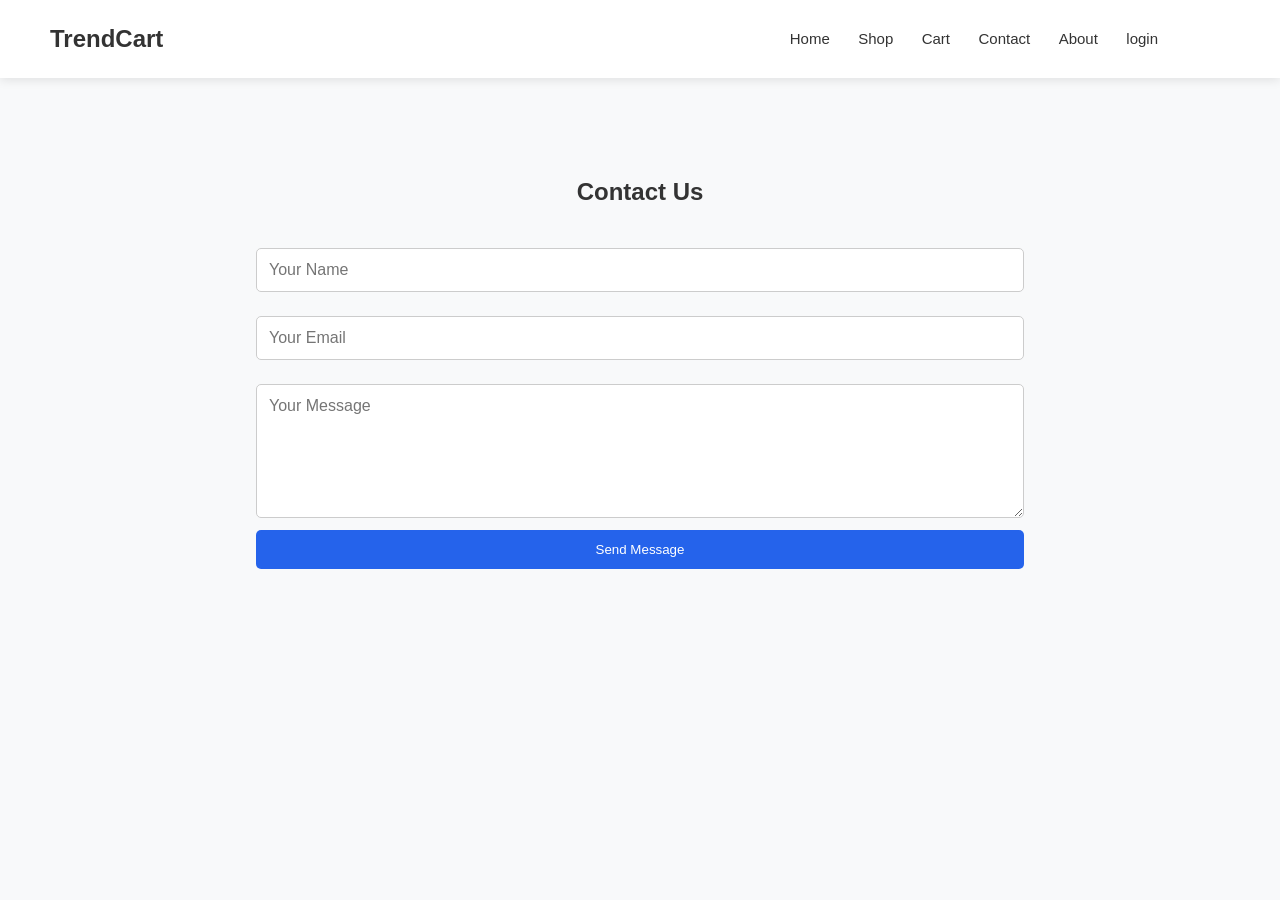
<file: contact.html>
<!DOCTYPE html>
<html lang="en">

<head>
    <meta charset="UTF-8">
    <meta name="viewport" content="width=device-width, initial-scale=1.0">
    <title>TrendCart | Contact</title>

    <link rel="stylesheet" href="style.css">
</head>

<body>

<header>

    <h2>TrendCart</h2>

    <nav>
        <nav class="navbar">
        <ul class="nav-links"><li>
        <a href="trendcart.html">Home</a>
        <a href="shop.html">Shop</a>
        <a href="cart.html">Cart</a>
        <a href="contact.html">Contact</a>
        <a href="about.html">About</a>
        <a href="login.html">login</a>
    </nav>

</header>

<section class="contact">

    <h1>Contact Us</h1>

    <form>

        <input type="text" placeholder="Your Name" required>

        <input type="email" placeholder="Your Email" required>

        <textarea placeholder="Your Message" rows="6"></textarea>

        <button type="submit">Send Message</button>

    </form>

</section>

<script src="script.js"></script>

</body>
</html>
</file>
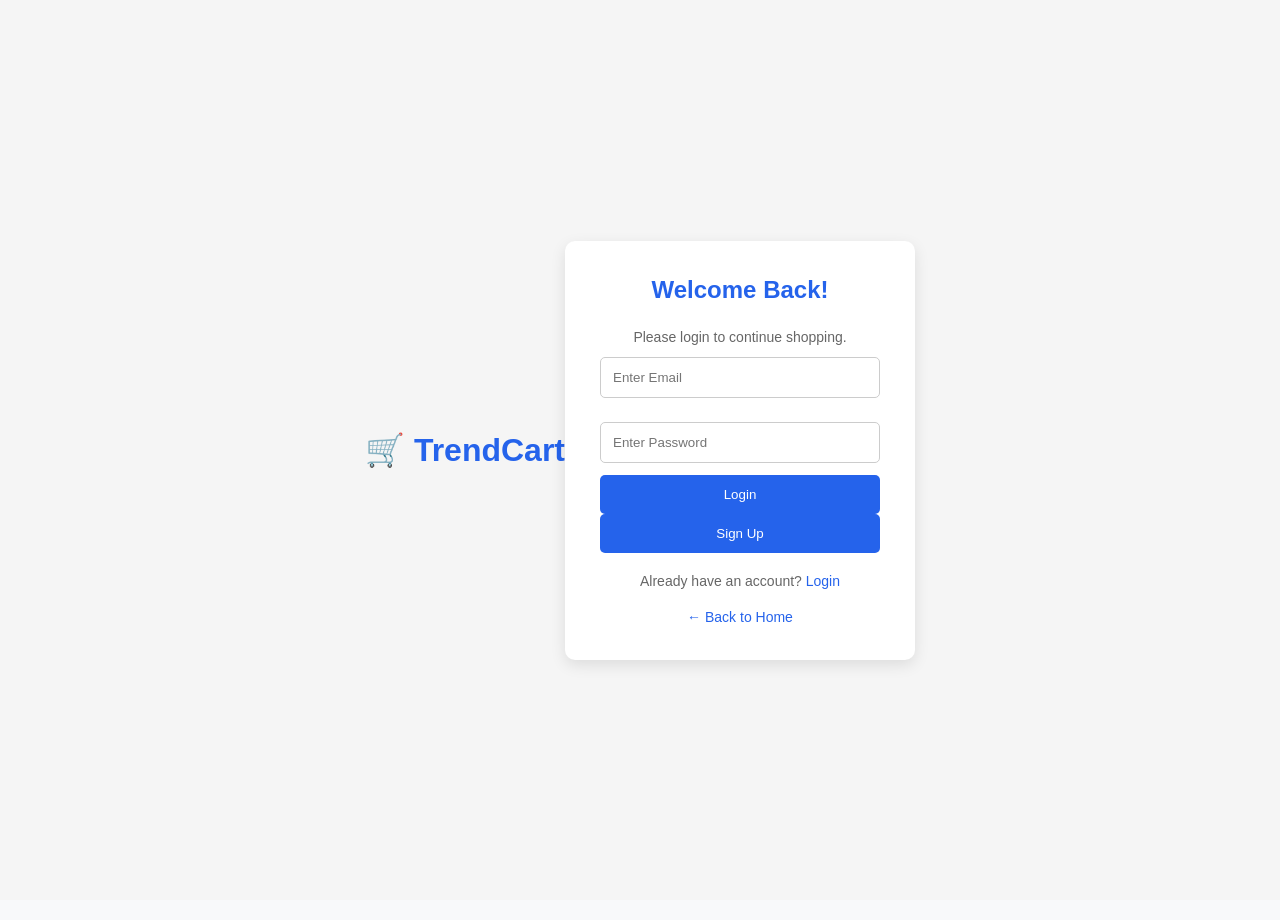
<file: login.html>
<!DOCTYPE html>
<html lang="en">
<head>
    <meta charset="UTF-8">
    <meta name="viewport" content="width=device-width, initial-scale=1.0">
    <title>TrendCart | Login</title>

    <link rel="stylesheet" href="style.css">
</head>

<body>

<div class="login-container">
<h1>🛒 TrendCart</h1>
    <form class="login-form">

        <h2>Welcome Back!</h2>
        <p>Please login to continue shopping.</p>

        <input type="email" placeholder="Enter Email" required>

        <input type="password" placeholder="Enter Password" required>

        <button type="submit">Login</button>

        <button type="submit">Sign Up</button>

<p>
    Already have an account?
    <a href="login.html">Login</a>
</p>

<p>
    <a href="trendcart.html">← Back to Home</a>
</p>
    </form>

</div>
<script src="script.js"></script>

</body>
</html>
</file>
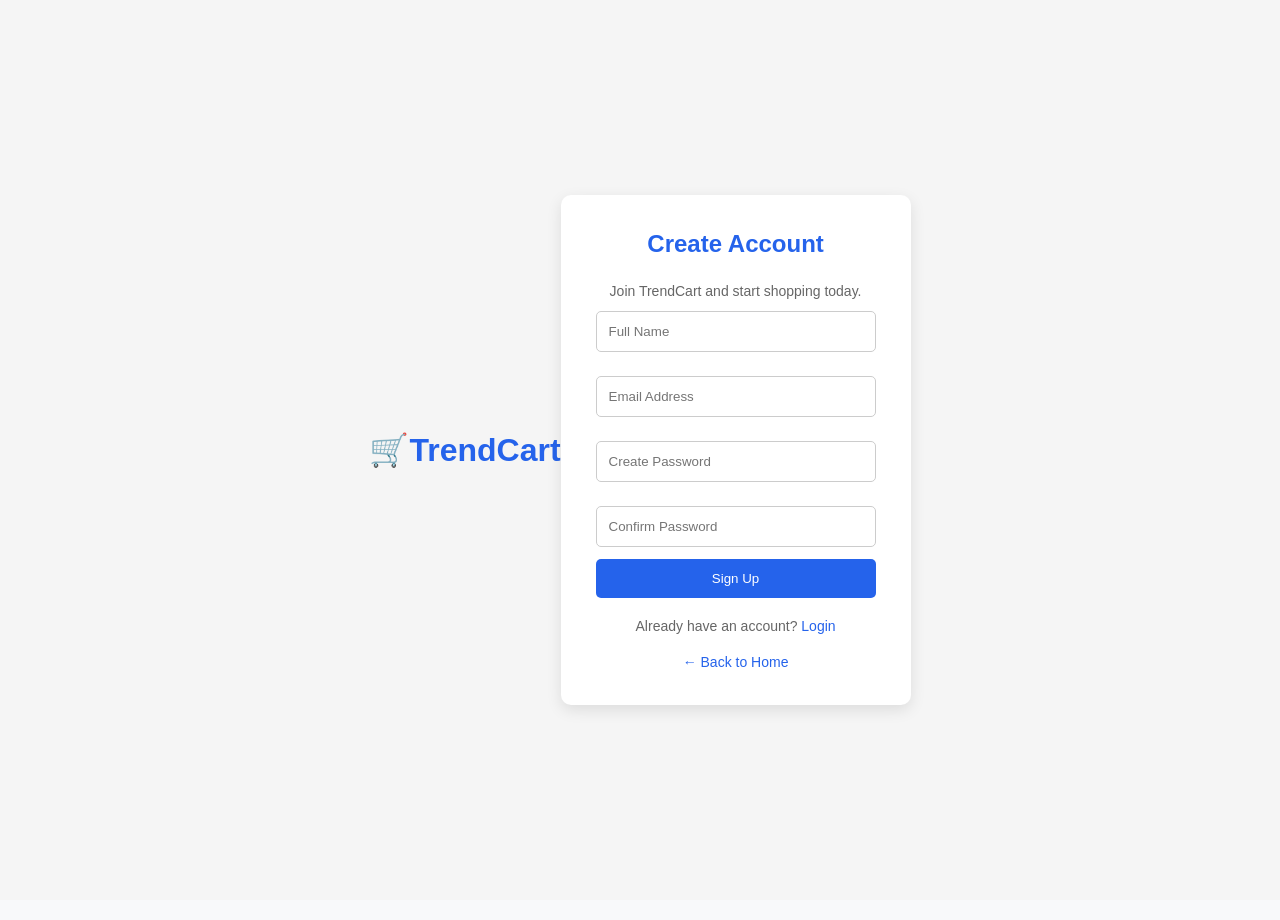
<file: signup.html>
<!DOCTYPE html>
<html lang="en">

<head>
    <meta charset="UTF-8">
    <meta name="viewport" content="width=device-width, initial-scale=1.0">
    <title>TrendCart | Signup</title>

    <link rel="stylesheet" href="style.css">
</head>

<body>

<div class="login-container">
<h1>🛒TrendCart</h1>
    <form class="login-form">

        <h2>Create Account</h2>
<p>Join TrendCart and start shopping today.</p>

        <input type="text" placeholder="Full Name" required>

        <input type="email" placeholder="Email Address" required>

        <input type="password" placeholder="Create Password" required>

        <input type="password" placeholder="Confirm Password" required>

        <button type="submit">Sign Up</button>

<p>
    Already have an account?
    <a href="login.html">Login</a>
</p>

<p>
    <a href="trendcart.html">← Back to Home</a>
</p>
    </form>

</div>
<!--link to js file-->
  <script src="script.js"></script>
</body>
</html>
</file>
<file: style.css>
/* Google Font */
*{
    margin:0;
    padding:0;
    box-sizing:border-box;
    font-family:'Poppins',sans-serif;
}

body{
    background:#f8f9fa;
    color:#333;
}

/* Header */
header{
    background:#fff;
    box-shadow:0 2px 10px rgba(0,0,0,0.1);
    position:sticky;
    top:0;
    z-index:100;
    justify-content: space-between;
    display: flex;
    align-items: center;
    padding: 15px 50px;
}



.logo a{
    text-decoration:none;
    font-size:28px;
    font-weight:bold;
    color:#2563eb

}

.logo{
    padding-right: 50px;
}


.navbar{
    display: flex;
    justify-content: space-between;
    align-items: center;
    padding: 15px 60px;
    background: white;
}

.nav-links{
    display:flex;
    list-style:none;
    gap: 18px;
    align-items: center;
}

.nav-links li{
list-style: none;
}

.nav-links a{
    text-decoration:none;
    color:#333;
    font-size:15px;
    transition:0.3s;
    font-weight: 500;
    padding: 8px 12px;
    border-radius: 5px;
    white-space: nowrap;
}

.nav-links a:hover,
.nav-links a.active{
  background-color: #2563eb;
  color: white;
}

 .icons a{
display: flex;
gap: 20px;
color: #333;
font-size: 24px;
text-decoration: none;
transition: 0.3s;
 }

.icons{
    margin-left:30px;  /*space after navigation*/
    margin-right: 25px;/*space before searchbox*/
    font-size:22px;
    cursor:pointer;
    transition:.3s;
    text-decoration: none;
    color: #333;
    align-items: center;
    gap: 22px;        /*gap between search,heart,cart*/
    display: flex;
}

.icons a:hover{
    color:#2563eb;
}

/* Hero Section */

.hero{
    display:flex;
    justify-content:center;
    align-items:center;
    text-align:center;
    height:85vh;
    background:#eef4ff;
    padding-top: 70px;
}

.hero-text h1{
    font-size:50px;
    margin-bottom:20px;
}

.hero-text p{
    width:500px;
    margin:auto;
    color:#666;
    line-height:1.7;
}

.btn{
    display:inline-block;
    margin-top:30px;
    background:#2563eb;
    color:white;
    text-decoration:none;
    padding:12px 30px;
    border-radius:5px;
    transition:.3s;
}

.btn:hover{
    background:#1d4ed8;
}

/* Featured Products */

.products{
    width:90%;
    margin:60px auto;
}

.products h2{
    text-align:center;
    margin-bottom:40px;
    font-size:32px;
}

.product-container{
    display:grid;
    grid-template-columns:repeat(4,1fr);
    gap:20px;
}

.product-card{
    background:white;
    border-radius:10px;
    padding:15px;
    text-align:center;
    box-shadow:0 2px 10px rgba(0,0,0,.1);
    transition:.3s;
}

.product-card:hover{
    transform:translateY(-5px);
}

.product-card img{
    width:100%;
    height:220px;
    object-fit:cover;
    border-radius:8px;
}

.product-card h3{
    margin:15px 0 10px;
}

.product-card p{
    color:#2563eb;
    font-weight:bold;
    margin-bottom:15px;
}

.product-card button{
    width:100%;
    padding:10px;
    background:#2563eb;
    color:white;
    border:none;
    border-radius:5px;
    cursor:pointer;
}

.product-card button:hover{
    background:#1d4ed8;
}

/* Categories */

.categories{
    width:90%;
    margin:60px auto;
    text-align:center;
}

.categories h2{
    margin-bottom:35px;
    font-size:30px;
}

.category-container{
    display:grid;
    grid-template-columns:repeat(4,1fr);
    gap:20px;
}

.category-card{
    background:#fff;
    padding:30px;
    border-radius:10px;
    box-shadow:0 2px 10px rgba(0,0,0,0.1);
    transition:.3s;
}

.category-card:hover{
    transform:translateY(-5px);
}

.category-card i{
    font-size:40px;
    color:#2563eb;
    margin-bottom:15px;
}

.category-card h3{
    font-size:20px;
}

/* Features */

.features{
    width:90%;
    margin:70px auto;
    text-align:center;
}

.features h2{
    font-size:32px;
    margin-bottom:40px;
}

.feature-container{
    display:grid;
    grid-template-columns:repeat(4,1fr);
    gap:20px;
}

.feature-card{
    background:#fff;
    padding:25px;
    border-radius:10px;
    box-shadow:0 2px 10px rgba(0,0,0,0.1);
    transition:0.3s;
}

.feature-card:hover{
    transform:translateY(-5px);
}

.feature-card i{
    font-size:40px;
    color:#2563eb;
    margin-bottom:15px;
}

.feature-card h3{
    margin-bottom:10px;
}

.feature-card p{
    color:#666;
    line-height:1.6;
}

/* Offer Banner */

.offer{
    width:90%;
    margin:70px auto;
    background:#2563eb;
    color:white;
    border-radius:15px;
    display:flex;
    justify-content:space-between;
    align-items:center;
    padding:40px;
}

.offer-text{
    width:55%;
}

.offer-text h2{
    font-size:38px;
    margin-bottom:15px;
}

.offer-text p{
    margin-bottom:20px;
    line-height:1.6;
}

.offer-btn{
    display:inline-block;
    text-decoration:none;
    background:#fff;
    color:#2563eb;
    padding:12px 28px;
    border-radius:5px;
    font-weight:600;
}

.offer-image img{
    width:280px;
}

/* Reviews */

.reviews{
    width:90%;
    margin:70px auto;
    text-align:center;
}

.reviews h2{
    margin-bottom:40px;
    font-size:32px;
}

.review-container{
    display:grid;
    grid-template-columns:repeat(3,1fr);
    gap:25px;
}

.review-card{
    background:#fff;
    padding:25px;
    border-radius:10px;
    box-shadow:0 2px 10px rgba(0,0,0,.1);
    transition:.3s;
}

.review-card:hover{
    transform:translateY(-5px);
}

.review-card img{
    width:80px;
    height:80px;
    border-radius:50%;
    object-fit:cover;
    margin-bottom:15px;
}

.review-card h3{
    margin-bottom:10px;
}

.review-card p{
    color:#666;
    line-height:1.6;
}

.stars{
    color:#f4b400;
    margin-top:15px;
    font-size:20px;
}

/* Footer */

footer{
    background:#111;
    color:#fff;
    padding:50px 10%;
    margin-top:70px;
}

.footer-container{
    display:grid;
    grid-template-columns:repeat(4,1fr);
    gap:30px;
}

.footer-box h2,
.footer-box h3{
    margin-bottom:20px;
}

.footer-box p{
    color:#ccc;
    line-height:1.7;
}

.footer-box a{
    display:block;
    color:#ccc;
    text-decoration:none;
    margin-bottom:10px;
    transition:.3s;
}

.footer-box a:hover{
    color:#2563eb;
}

.social-icons a{
    display:inline-block;
    width:40px;
    height:40px;
    line-height:40px;
    text-align:center;
    background:#2563eb;
    color:#fff;
    border-radius:50%;
    margin-right:10px;
    transition:.3s;
}

.social-icons a:hover{
    background:#fff;
    color:#2563eb;
}

footer hr{
    margin:30px 0;
    border:1px solid #333;
}

.copyright{
    text-align:center;
    color:#bbb;
}

/* Shop Page */

.shop-page{
    width:90%;
    margin:120px auto 50px;
}

.shop-page h1{
    text-align:center;
    margin-bottom:40px;
}

.product-container{
    display:grid;
    grid-template-columns:repeat(auto-fit,minmax(220px,1fr));
    gap:25px;
}

/* Cart Page */

.cart{
    width:80%;
    margin:100px auto;
}

.cart h2{
    text-align:center;
    margin-bottom:30px;
}

.buy-btn{
    padding:12px 30px;
    background:#28a745;
    color:white;
    border:none;
    border-radius:5px;
    cursor:pointer;
    margin-left:10px;
}

.buy-btn:hover{
    background:#218838;
}

table{
    width:100%;
    border-collapse:collapse;
}

table th,
table td{
    border:1px solid #ddd;
    padding:15px;
    text-align:center;
}

table th{
    background:#2563eb;
    color:white;
}

.checkout-btn{
    margin-top:30px;
    padding:12px 25px;
    background:#2563eb;
    color:white;
    border:none;
    border-radius:5px;
    cursor:pointer;
}

/* Search Box */

.search-box{
    text-align:center;
    margin:30px 0;
}

.search-box input{
    width:350px;
    max-width:90%;
    padding:12px;
    border:1px solid #ccc;
    border-radius:5px;
    font-size:16px;
}

/* Login */

.login-container{
    display:flex;
    justify-content:center;
    align-items:center;
    height:100vh;
    background:#f5f5f5;
    margin-bottom: 20px;
    color: #2563eb;
    text-align: center;
}

.login-form{
    background:#fff;
    padding:35px;
    width:350px;
    border-radius:10px;
    box-shadow:0 5px 15px rgba(0,0,0,.1);
}

.login-form h2{
    text-align:center;
    margin-bottom:25px;
}

.login-form input{
    width:100%;
    padding:12px;
    margin:12px 0;
    border:1px solid #ccc;
    border-radius:5px;
}

.login-form button{
    width:100%;
    padding:12px;
    background:#2563eb;
    color:white;
    border:none;
    border-radius:5px;
    cursor:pointer;
}

.login-form p{
    text-align:center;
    margin-top:20px;
    font-size: 14px;
    color: #666;
}

.login-form a{
    color:#2563eb;
    text-decoration:none;
    font-weight:500;
}

.login-form a:hover{
    text-decoration:underline;
}
/* Product Details */

.product-details{
    width:85%;
    margin:100px auto;
    display:flex;
    gap:50px;
    align-items:center;
}

.product-image img{
    width:350px;
    height:350px;
    object-fit:cover;
    border-radius:10px;
}

.product-info{
    max-width:450px;
}

.product-info h1{
    font-size:35px;
}

.product-info h2{
    color:#2563eb;
    margin:15px 0;
}

.product-info p{
    color:#666;
    line-height:1.6;
}

.rating{
    margin:20px 0;
    color:#f4b400;
}

.product-info input{
    width:60px;
    padding:8px;
    margin:15px;
}

.product-info button{
    padding:12px 30px;
    background:#2563eb;
    color:white;
    border:none;
    border-radius:5px;
    cursor:pointer;
}

#removeBtn{
    background:red;
    color:white;
    border:none;
    padding:8px 15px;
    border-radius:5px;
    cursor:pointer;
}

#removeBtn:hover{
    background:darkred;
}

/* ===========================
   Responsive Design
=========================== */

@media (max-width:768px){

    nav{
        display:flex;
        flex-direction:column;
        align-items:center;
        gap:15px;
    }

    .hero{
        flex-direction:column;
        text-align:center;
        padding:30px;
    }

    .hero img{
        width:250px;
        margin-top:20px;
    }

    .product-container{
        grid-template-columns:1fr;
    }

    .category-container{
        grid-template-columns:1fr 1fr;
    }

    .feature-container{
        grid-template-columns:1fr;
    }

    .review-container{
        grid-template-columns:1fr;
    }

    .footer-container{
        grid-template-columns:1fr;
        text-align:center;
    }

    .product-details{
        flex-direction:column;
        text-align:center;
    }

    .product-image img{
        width:250px;
        height:auto;
    }

    table{
        font-size:14px;
    }

    .search-box input{
        width:90%;
    }

}

/* Back to Top Button */

#topBtn{
    position:fixed;
    bottom:20px;
    right:20px;
    width:45px;
    height:45px;
    border:none;
    border-radius:50%;
    background:#2563eb;
    color:white;
    font-size:20px;
    cursor:pointer;
    display:none;
    transition:0.3s;
}

#topBtn:hover{
    background:#1d4ed8;
}

.product-card{
    transition:0.3s;
}

.product-card:hover{
    transform:translateY(-8px);
    box-shadow:0 8px 20px rgba(0,0,0,0.15);
}

/* Contact Page */

.contact{
    width:60%;
    margin:100px auto;
}

.contact h1{
    text-align:center;
    margin-bottom:30px;
}

.contact form{
    display:flex;
    flex-direction:column;
}

.contact input,
.contact textarea{
    padding:12px;
    margin:12px 0;
    border:1px solid #ccc;
    border-radius:5px;
    font-size:16px;
}

.contact button{
    padding:12px;
    background:#2563eb;
    color:white;
    border:none;
    border-radius:5px;
    cursor:pointer;
}

.contact button:hover{
    background:#1d4ed8;
}

/* About Page */

.about{
    width:80%;
    margin:100px auto;
    text-align:center;
}

.about h1{
    font-size:40px;
    margin-bottom:20px;
}

.about p{
    font-size:18px;
    line-height:1.8;
    color:#555;
    margin-bottom:20px;
}

/* Smooth Scrolling */
html{
    scroll-behavior:smooth;
}

/* Button Hover */
button{
    transition:0.3s ease;
}

button:hover{
    transform:scale(1.05);
}

/* Navigation Hover */
nav a{
    transition:0.3s ease;
}

nav a:hover{
    color:#2563eb;
}

/* Image Hover */
.product-card img{
    transition:0.3s ease;
}

.product-card img:hover{
    transform:scale(1.05);
}

.search-box{
    width: 350px;
    margin: 0;
    display: flex;
    align-items: center;
    gap: 10px;
    margin-left: 20px;
}

.search-box input{
    width: 100%;
    height: 42px;
    padding: 10px;
    border: 2px solid #ff6b35;
    border-radius: 5px 0 0 5px;
    outline: none;
}

.search-box button{
    padding: 10px 15px;
    border: none;
    background: #ff6b35;
    color: white;
    border-radius: 0 5px 5px 0;
    cursor: pointer;
    height: 42px;
    width: 50px;
    margin-left: 25px;
}

.search-box button:hover{
    background: #e85a2c;
}
</file>
